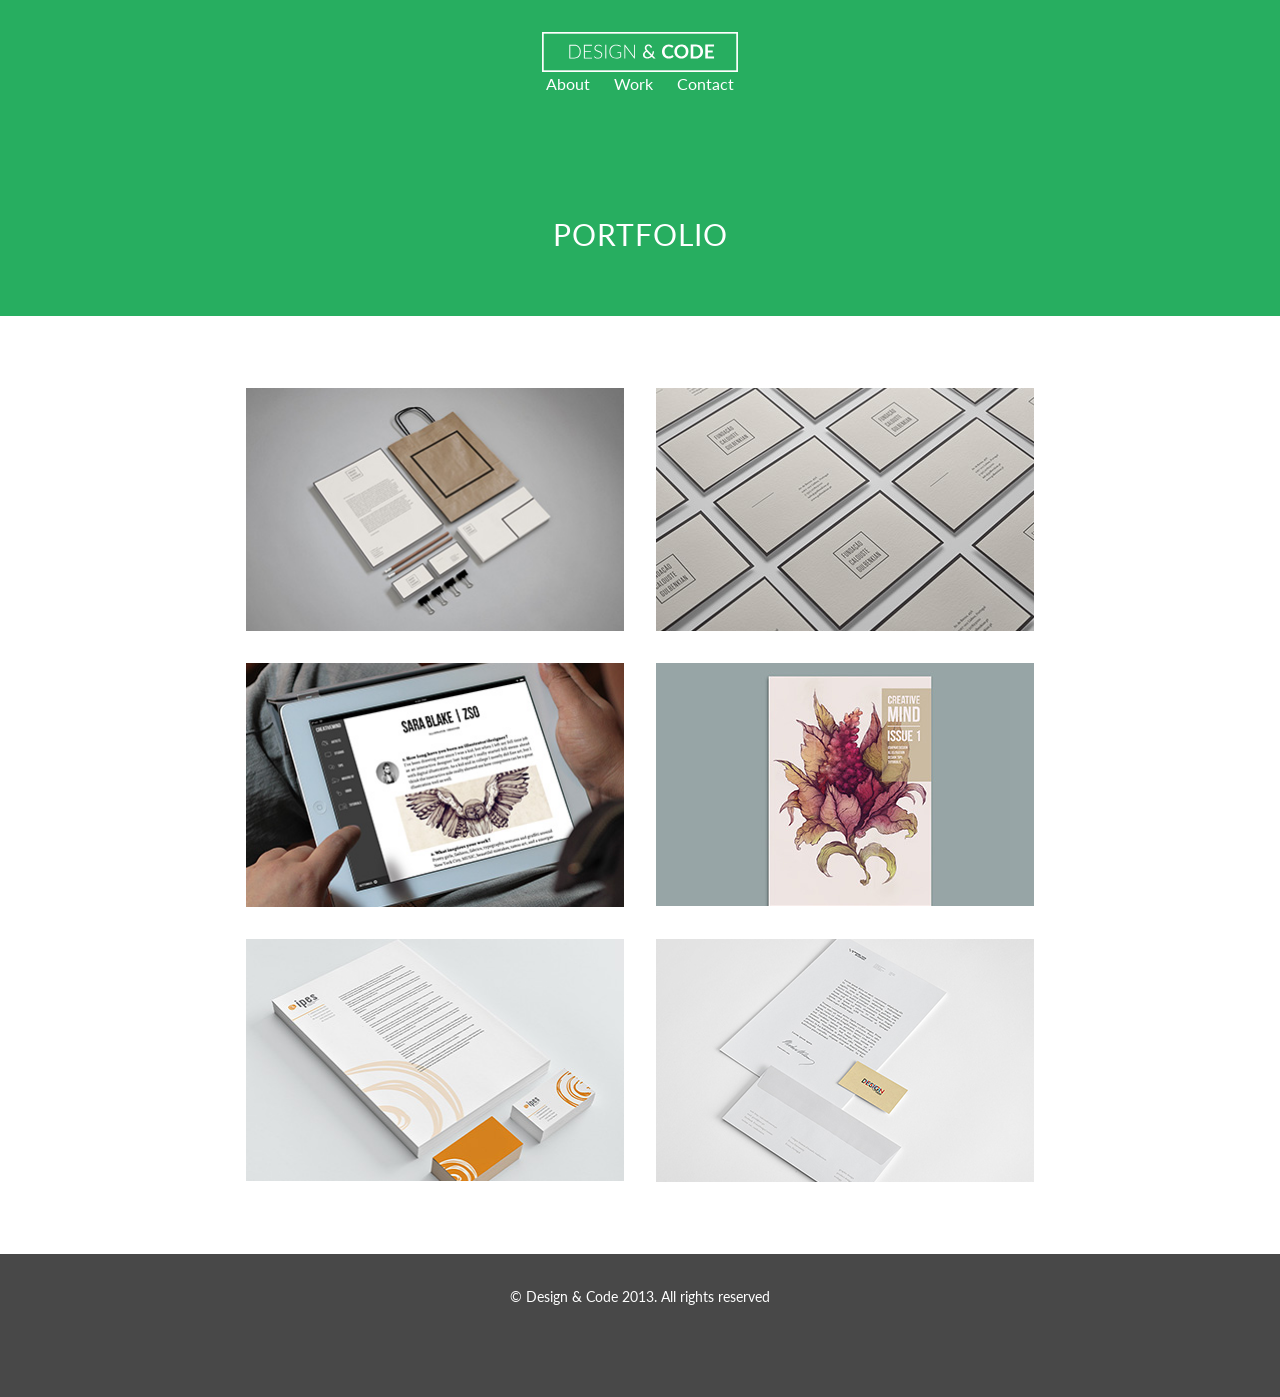
<file: tp-11/index.html>
<!DOCTYPE html>
<html lang="en">
<head>
    <meta charset="UTF-8">
    <meta name="viewport" content="width=device-width, initial-scale=1.0"><!-- viewport: spacio del navegator / (meta:vp)-->
    
    <title>TP 11</title>

    <link rel="preconnect" href="https://fonts.googleapis.com">
<link rel="preconnect" href="https://fonts.gstatic.com" crossorigin>
<link href="https://fonts.googleapis.com/css2?family=Lato&display=swap" rel="stylesheet">

    <link rel="stylesheet" href="css/style.css">


</head>
<body>

<div class="hero">

<div class="container">

<header id="main-header" class="flex-header">
    <div class="logo">
            <a href="#" >
            <img src="img/logo.svg" alt="Logo Design & Code verification">
            </a>
    </div>

<nav id="main-nav">

<ul>
<li><a href="#">About</a></li>
<li><a href="#">Work</a></li>
<li><a href="#">Contact</a></li>
</ul>

</nav>

</header>


<div class="page-title mobile">
    <h1>Portfolio</h1>
</div>

</div><!-- .container -->

</div><!-- .hero -->

<main>

<div class="container grid">

<div class="col">
<a href="#">
    <img src="img/image1.jpg" alt="image1">
</a>
</div>

<div class="col">
<a href="#">
    <img src="img/image2.jpg" alt="image1">
</a>
</div>

<div class="col">
<a href="#">
    <img src="img/image3.jpg" alt="image1">
</a>
</div>

<div class="col">
<a href="#">
    <img src="img/image4.jpg" alt="image1">
</a>
</div>

<div class="col">
<a href="#">
    <img src="img/image5.jpg" alt="image1">
</a>
</div>

<div class="col">
<a href="#">
    <img src="img/image6.jpg" alt="image1">
</a>
</div>

</div>
</main>

<footer id="main-footer">

<div class="container">

<p>© Design & Code 2013. All rights reserved</p>



</div>



</footer>






    
</body>
</html>
</file>
<file: tp-11/css/style.css>
/* 1. Use a more-intuitive box-sizing model */
*, *::before, *::after {
  box-sizing: border-box;
}

/* 2. Remove default margin */
* {
  margin: 0;
}

/* 3. Enable keyword animations */
@media (prefers-reduced-motion: no-preference) {
  html {
    interpolate-size: allow-keywords;
  }
}

body {
  /* 4. Add accessible line-height */
  line-height: 1.5;
  /* 5. Improve text rendering */
  -webkit-font-smoothing: antialiased;
}

/* 6. Improve media defaults */
img, picture, video, canvas, svg {
  display: block;
  max-width: 100%;
}

/* 7. Inherit fonts for form controls */
input, button, textarea, select {
  font: inherit;
}

/* 8. Avoid text overflows */
p, h1, h2, h3, h4, h5, h6 {
  overflow-wrap: break-word;
}

/* 9. Improve line wrapping */
p {
  text-wrap: pretty;
}
h1, h2, h3, h4, h5, h6 {
  text-wrap: balance;
}

/*
  10. Create a root stacking context
*/
#root, #__next {
  isolation: isolate;
}

:root {

font-size: 18px;

}
body {
font-family: "Lato", sans-serif;
  font-weight: 400;
  font-style: normal;
font-size: 1rem;
line-height: 1.5;
color: white;
}
h1,h2,h3,h4,h5,h6 {
font-family: "Lato", sans-serif;
  font-weight: 400;
color: white;
line-height: 1.2;
}
.container {
max-width: 788px;
margin: 0 auto;
padding: 0 2rem;
}
.hero {

background-color: #27ae60;
padding: 2rem 0;
padding-bottom: 10rem;

}
.logo img {

width: 196px;
}
.logo{
  padding-bottom: 2rem;
}
#main-nav ul {
list-style-type: none;
display: flex;
gap: 1.5rem;
padding-left: 0;
}
#main-nav a:link, #main-nav a:visited {

color: white;
text-decoration: none;
transition: all 0.3s ease-in-out;
}
#main-nav a:hover, #main-nav a:active {

color: black;
text-decoration: none;

}

.flex-header {
display: flex;
flex-direction: column;
justify-content: space-between;
align-items: center;
}
.page-title {
padding-top: 7.5rem;
padding-bottom: 2rem;
}
.page-title h1 {
font-size: 1.875rem;
color: white;
text-transform: uppercase;
letter-spacing: 1px;
text-align: center;
}
main {
padding: 4.5rem 0;
}
.grid {
display: block;
grid-template-columns: repeat(1, 1fr);
gap: 2rem;
}
.grid img {

width: 100%;

}
#main-footer {
background: #484848;
padding: 2rem 0 5.625rem 0;
text-align: center;
}
#main-footer p {
font-size: 0.875rem;
}
.mobile{
  display: none;
}

/* ecran complete*/
@media(min-width:1000px){

.mobile{
  display: block;
}

:root {

  font-size: 16px;

}

.container {
padding: 0;
}
main {
padding: 4.5rem 0;
}

.grid {
display: grid;
grid-template-columns: repeat(2, 1fr);
gap: 2rem;
}
.grid img {

width: 100%;

}
.flex-header {
display: flex;
justify-content: space-between;
align-items: center;

}

#main-nav ul {
list-style-type: none;
display: flex;
gap: 1.5rem;
padding-left: 0;
}
#main-nav a:link, #main-nav a:visited {

color: white;
text-decoration: none;
transition: all 0.3s ease-in-out;
}
#main-nav a:hover, #main-nav a:active {

color: black;
text-decoration: none;

}

.page-title {
padding-top: 7.5rem;
padding-bottom: 2rem;
}
.page-title h1 {
font-size: 1.875rem;
color: white;
text-transform: uppercase;
letter-spacing: 1px;
text-align: center;
}
.hero {

background-color: #27ae60;
padding: 2rem 0;

}
.logo{
  padding-bottom: 0;
}

}
</file>
